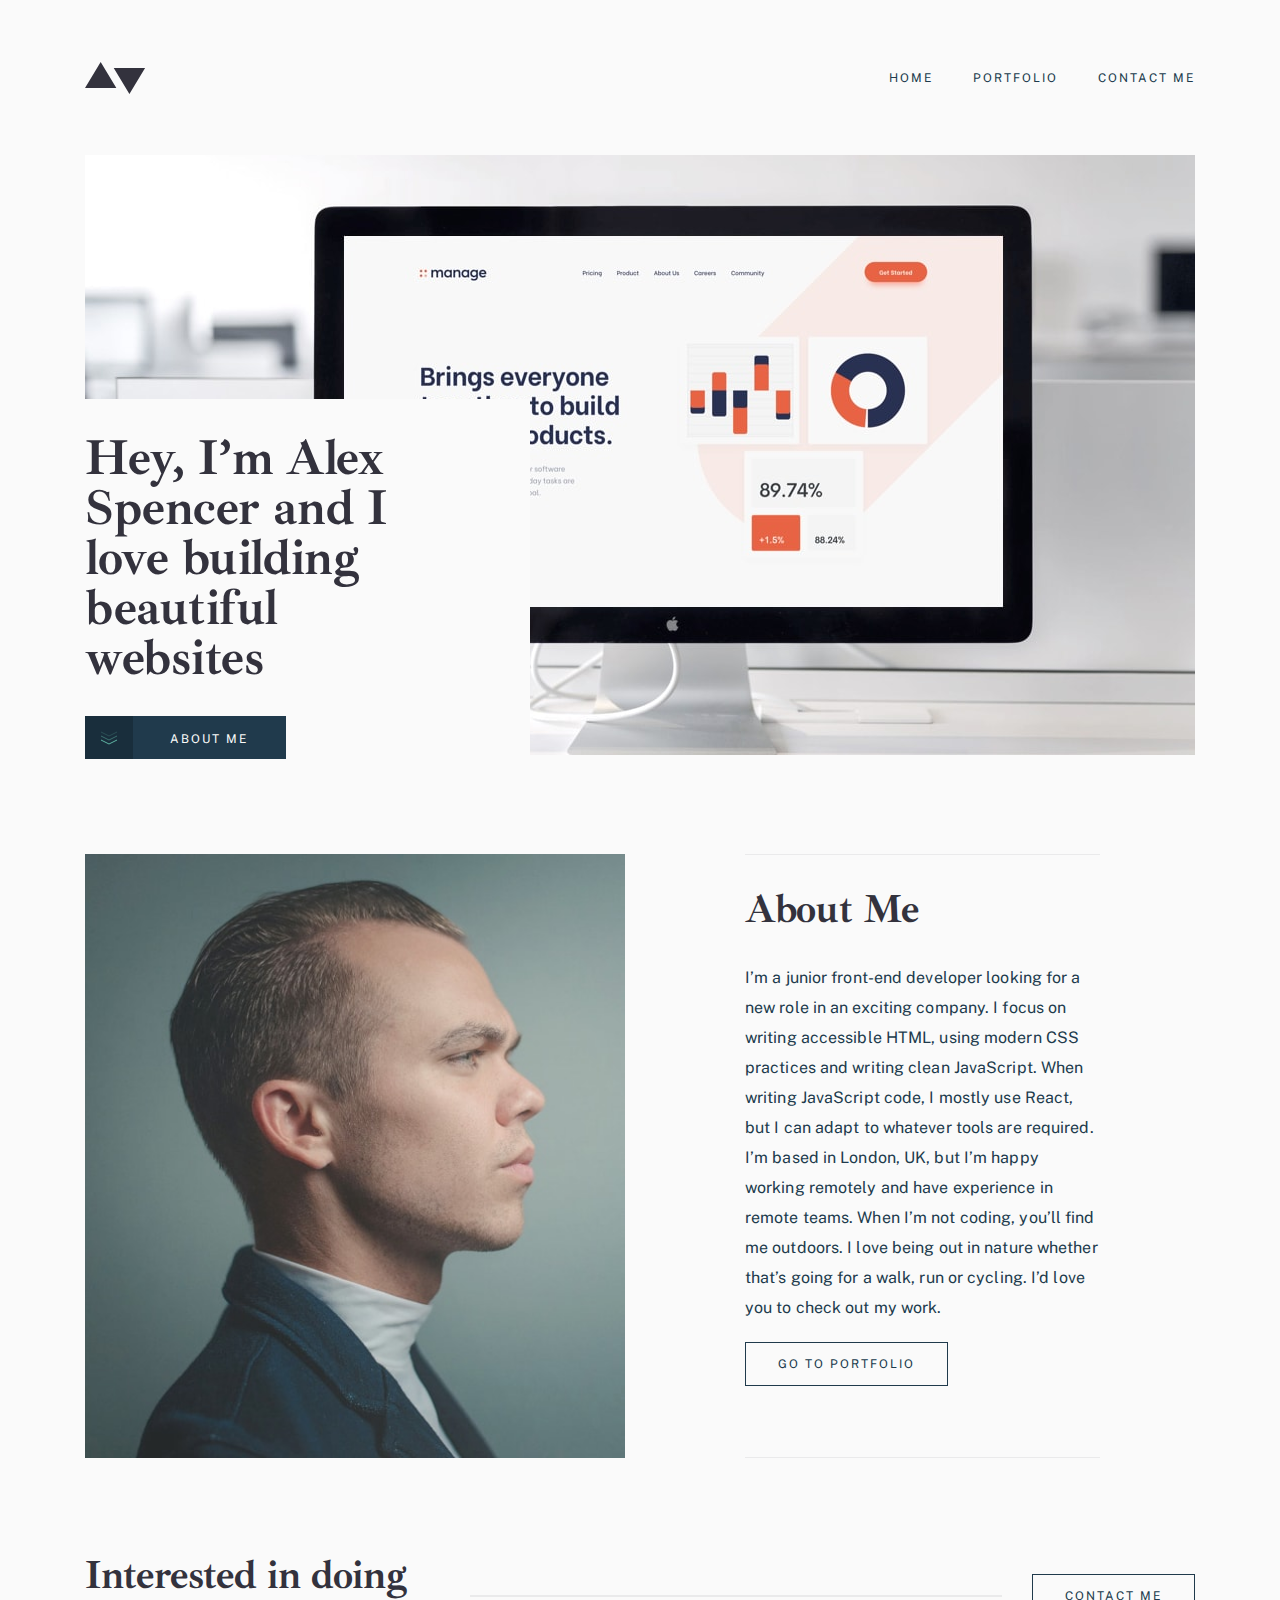
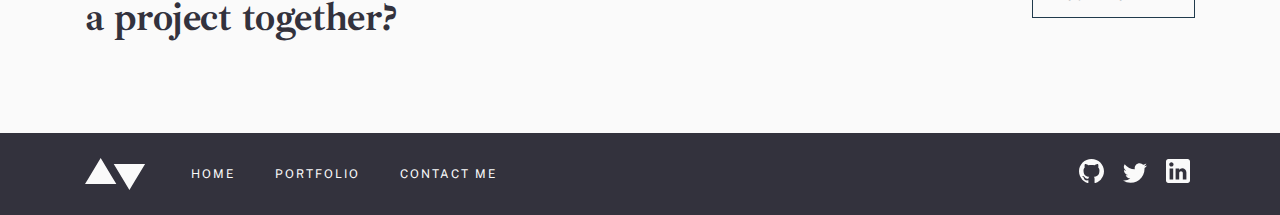
<file: index.html>
<!DOCTYPE html>
<html lang="en">
<head>
  <meta charset="UTF-8">
  <meta name="viewport" content="width=device-width, initial-scale=1.0">

  <link rel="icon" type="image/png" sizes="32x32" href="./images/favicon-32x32.png">
  <link rel="stylesheet" href="./styles/index.css">
  <link rel="stylesheet" href="./styles/style.css">
  
  <title>Frontend Mentor | Minimalist Portfolio</title>
</head>
<body>
  
  <header>
      <svg xmlns="http://www.w3.org/2000/svg" width="61" height="32"><path fill="#33323D" fill-rule="evenodd" d="M60.082 5.878L44.408 32 28.735 5.878h31.347zM15.673 0l15.674 26.122H0L15.673 0z"/></svg>
      <nav>
        <div class="nav-links">
          <a href="index.html" class="nav-link">Home</a>
          <a href="portfolio.html" class="nav-link">Portfolio</a>
          <a href="contact.html" class="nav-link">Contact Me</a>
        </div>
      </nav>
      <button id="nav-menu" class="nav-menu">
        
      </button>
  </header>

<section class="hero">
  <div class="container">
    <div class="hero-image">
     <picture>
      <source media="(min-width:2000px)" srcset="images/homepage/desktop/image-homepage-hero@2x.jpg">
      <source media="(min-width:1025px)" srcset="images/homepage/desktop/image-homepage-hero.jpg">
      <source media="(min-width:900px)" srcset="images/homepage/tablet/image-homepage-hero@2x.jpg">
      <source media="(min-width:600px)" srcset="images/homepage/tablet/image-homepage-hero.jpg">
      <source media="(min-width:375px)" srcset="images/homepage/mobile/image-homepage-hero@2x.jpg">
      <img src="images/homepage/mobile/image-homepage-hero.jpg">
     </picture>
    </div>
    <div class="hero-main">
      <h1>Hey, I’m Alex Spencer and I love building beautiful websites</h1>
      <a class="hero-btn" href="#about"> <span><svg xmlns="http://www.w3.org/2000/svg" width="16" height="14"><g class="icon-color" fill="none" fill-rule="evenodd" stroke="#5FB4A2"><path d="M0 9l8 4 8-4"/><path opacity=".5" d="M0 5l8 4 8-4"/><path opacity=".25" d="M0 1l8 4 8-4"/></g></svg></span> About Me</a>
    </div>
  </div>
</section>

<section class="about" id="about">
  <div class="container">
    <div class="about-img">
      <picture>
        <source media="(min-width:2000px)" srcset="images/homepage/desktop/image-homepage-profile@2x.jpg">
        <source media="(min-width:1025px)" srcset="images/homepage/desktop/image-homepage-profile.jpg">
        <source media="(min-width:900px)" srcset="images/homepage/tablet/image-homepage-profile@2x.jpg">
        <source media="(min-width:768px)" srcset="images/homepage/tablet/image-homepage-profile.jpg">
        <source media="(min-width:375px)" srcset="images/homepage/mobile/image-homepage-profile@2x.jpg">
        <img src="images/homepage/mobile/image-homepage-profile.jpg">
       </picture>
    </div>
    <div class="about-main">
      <h2>About Me</h2>
      <p>  I’m a junior front-end developer looking for a new role in an exciting company. 
        I focus on writing accessible HTML, using modern CSS practices and writing clean 
        JavaScript. When writing JavaScript code, I mostly use React, but I can adapt to 
        whatever tools are required. I’m based in London, UK, but I’m happy working remotely 
        and have experience in remote teams. When I’m not coding, you’ll find me outdoors. 
        I love being out in nature whether that’s going for a walk, run or cycling. I’d love 
        you to check out my work.</p>
      <a class="btn">Go to Portfolio</a>
    </div>
  </div>
</section>

<section class="cta">
  <div class="container">
    <div class="cta-main">
      <h2>Interested in doing a project together?</h2>
      <div class="line"></div>
      <a class="btn">Contact Me</a>
    </div>
  </div>
</section>

<footer>
  <div class="container">
    <div class="footer-grid">
        <svg xmlns="http://www.w3.org/2000/svg" width="61" height="32"><path class="footer-logo" fill="#33323D" fill-rule="evenodd" d="M60.082 5.878L44.408 32 28.735 5.878h31.347zM15.673 0l15.674 26.122H0L15.673 0z"/></svg>
        <div class="footer-links">
          <a href="#" class="footer-link">Home</a>
          <a href="#" class="footer-link">Portfolio</a>
          <a href="#" class="footer-link">Contact Me</a>
        </div>
        <div class="social-links">
          <a href="#" class="social-link"><svg xmlns="http://www.w3.org/2000/svg" width="25" height="24"><path class="social-icon" fill="#33323D" d="M12.5 0C5.594 0 0 5.51 0 12.305c0 5.437 3.581 10.048 8.547 11.674.625.116.854-.265.854-.592 0-.292-.01-1.066-.016-2.092-3.477.742-4.21-1.65-4.21-1.65-.569-1.42-1.39-1.8-1.39-1.8-1.133-.764.087-.748.087-.748 1.255.086 1.914 1.268 1.914 1.268 1.115 1.881 2.927 1.338 3.641 1.024.113-.797.434-1.338.792-1.646-2.776-.308-5.694-1.366-5.694-6.08 0-1.343.484-2.44 1.286-3.302-.14-.31-.562-1.562.11-3.256 0 0 1.047-.33 3.437 1.261 1-.273 2.063-.409 3.125-.415 1.063.006 2.125.142 3.125.415 2.375-1.591 3.422-1.261 3.422-1.261.672 1.694.25 2.945.125 3.256.797.861 1.281 1.959 1.281 3.302 0 4.727-2.921 5.767-5.703 6.07.438.369.844 1.123.844 2.276 0 1.647-.016 2.97-.016 3.37 0 .322.22.707.86.584 5-1.615 8.579-6.23 8.579-11.658C25 5.509 19.403 0 12.5 0z"/></svg></a>
          <a href="#" class="social-link"><svg xmlns="http://www.w3.org/2000/svg" width="24" height="20"><path class="social-icon" fill="#33323D" d="M24 2.557a9.83 9.83 0 01-2.828.775A4.932 4.932 0 0023.337.608a9.864 9.864 0 01-3.127 1.195A4.916 4.916 0 0016.616.248c-3.179 0-5.515 2.966-4.797 6.045A13.978 13.978 0 011.671 1.149a4.93 4.93 0 001.523 6.574 4.903 4.903 0 01-2.229-.616c-.054 2.281 1.581 4.415 3.949 4.89a4.935 4.935 0 01-2.224.084 4.928 4.928 0 004.6 3.419A9.9 9.9 0 010 17.54a13.94 13.94 0 007.548 2.212c9.142 0 14.307-7.721 13.995-14.646A10.025 10.025 0 0024 2.557z"/></svg></a>
          <a href="#" class="social-link"><svg xmlns="http://www.w3.org/2000/svg" width="24" height="24"><path class="social-icon" fill="#33323D" d="M21.6 0H2.4C1.08 0 0 1.08 0 2.4v19.2C0 22.92 1.08 24 2.4 24h19.2c1.32 0 2.4-1.08 2.4-2.4V2.4C24 1.08 22.92 0 21.6 0zM7.2 20.4H3.6V9.6h3.6v10.8zM5.4 7.56c-1.2 0-2.16-.96-2.16-2.16 0-1.2.96-2.16 2.16-2.16 1.2 0 2.16.96 2.16 2.16 0 1.2-.96 2.16-2.16 2.16zm15 12.84h-3.6v-6.36c0-.96-.84-1.8-1.8-1.8-.96 0-1.8.84-1.8 1.8v6.36H9.6V9.6h3.6v1.44c.6-.96 1.92-1.68 3-1.68 2.28 0 4.2 1.92 4.2 4.2v6.84z"/></svg></a>
        </div>
    </div>
  </div>
</footer>

<script src="./scripts/script.js"></script>
</body>
</html>
</file>
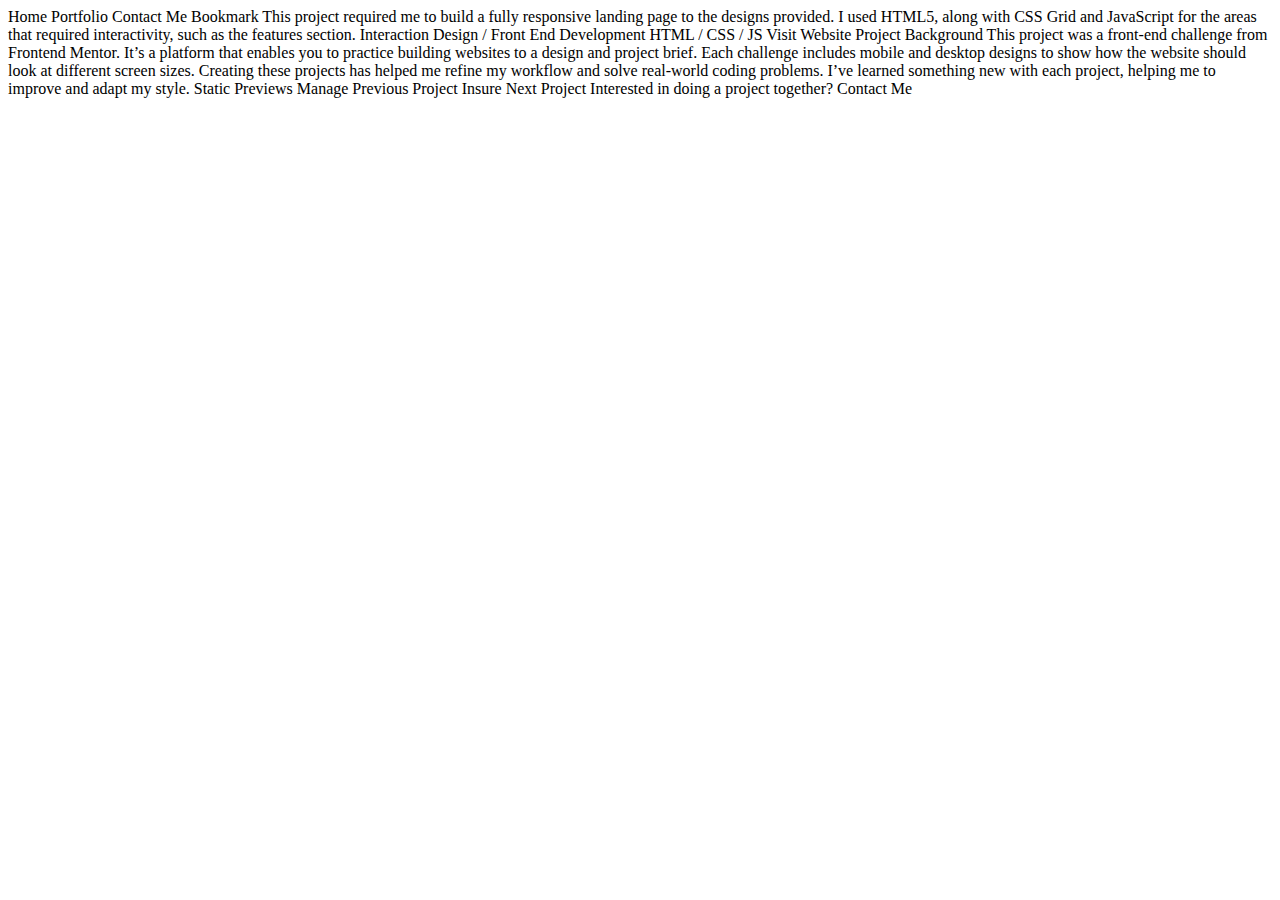
<file: bookmark.html>
<!DOCTYPE html>
<html lang="en">
<head>
  <meta charset="UTF-8">
  <meta name="viewport" content="width=device-width, initial-scale=1.0">

  <link rel="icon" type="image/png" sizes="32x32" href="./images/favicon-32x32.png">
  
  <title>Frontend Mentor | Bookmark Project</title>
</head>
<body>

  Home
  Portfolio
  Contact Me

  Bookmark

  This project required me to build a fully responsive landing page to the designs 
  provided. I used HTML5, along with CSS Grid and JavaScript for the areas that 
  required interactivity, such as the features section.

  Interaction Design / Front End Development

  HTML / CSS / JS

  Visit Website

  Project Background

  This project was a front-end  challenge from Frontend Mentor. It’s a platform that 
  enables you to practice building websites to a design and project brief. Each challenge 
  includes mobile and desktop designs to show how the website should look at different 
  screen sizes. Creating these projects has helped me refine my workflow and solve 
  real-world coding problems. I’ve learned something new with each project, helping 
  me to improve and adapt my style.

  Static Previews

  Manage
  Previous Project

  Insure
  Next Project

  Interested in doing a project together?

  Contact Me

</body>
</html>
</file>
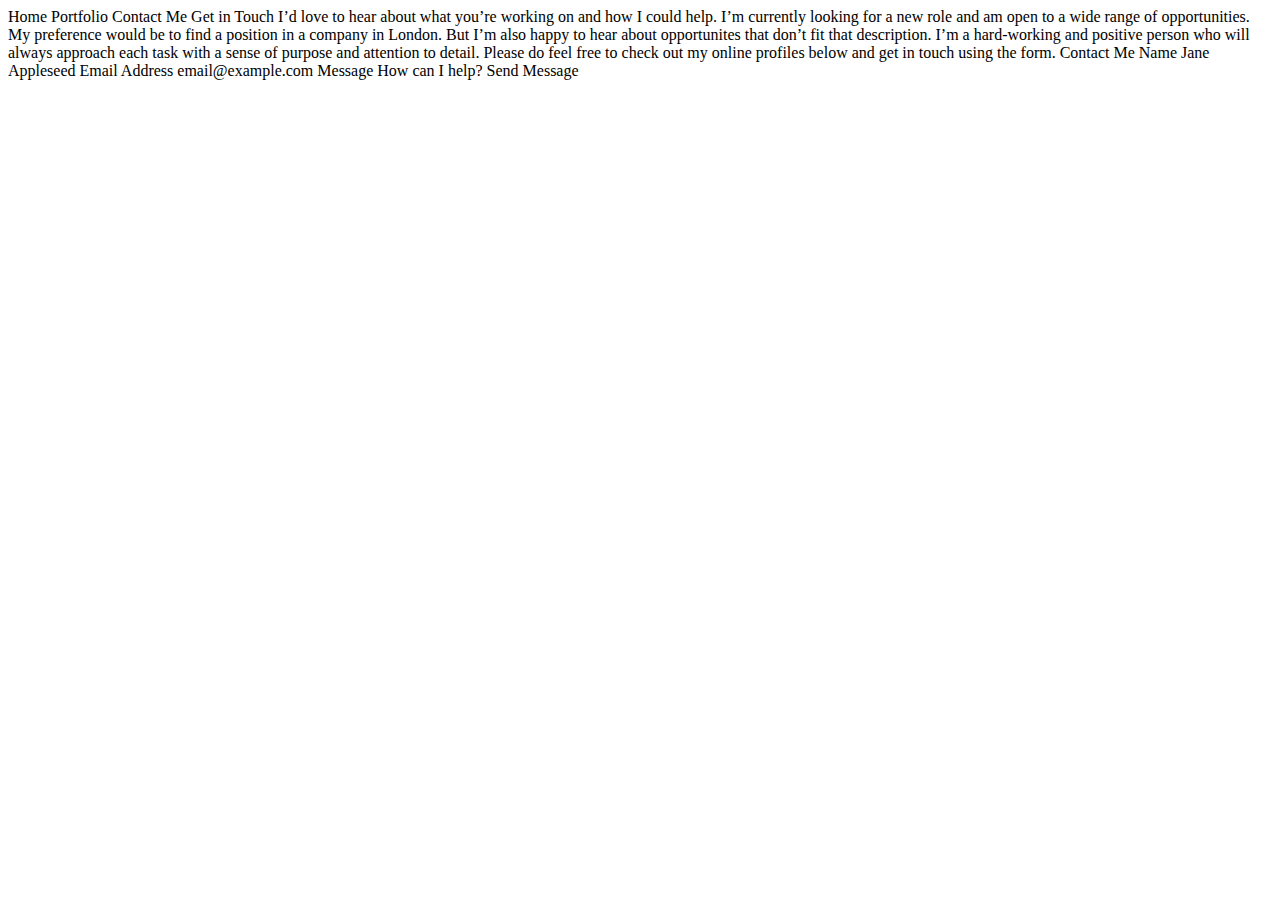
<file: contact.html>
<!DOCTYPE html>
<html lang="en">
<head>
  <meta charset="UTF-8">
  <meta name="viewport" content="width=device-width, initial-scale=1.0">

  <link rel="icon" type="image/png" sizes="32x32" href="./images/favicon-32x32.png">
  
  <title>Frontend Mentor | Contact Me</title>
</head>
<body>

  Home
  Portfolio
  Contact Me

  Get in Touch

  I’d love to hear about what you’re working on and how I could help. I’m currently 
  looking for a new role and am open to a wide range of opportunities. My preference 
  would be to find a position in a company in London. But I’m also happy to hear about 
  opportunites that don’t fit that description. I’m a hard-working and positive person 
  who will always approach each task with a sense of purpose and attention to detail. 
  Please do feel free to check out my online profiles below and get in touch using the form.

  Contact Me

  Name
  Jane Appleseed

  Email Address
  email@example.com

  Message
  How can I help?

  Send Message

</body>
</html>
</file>
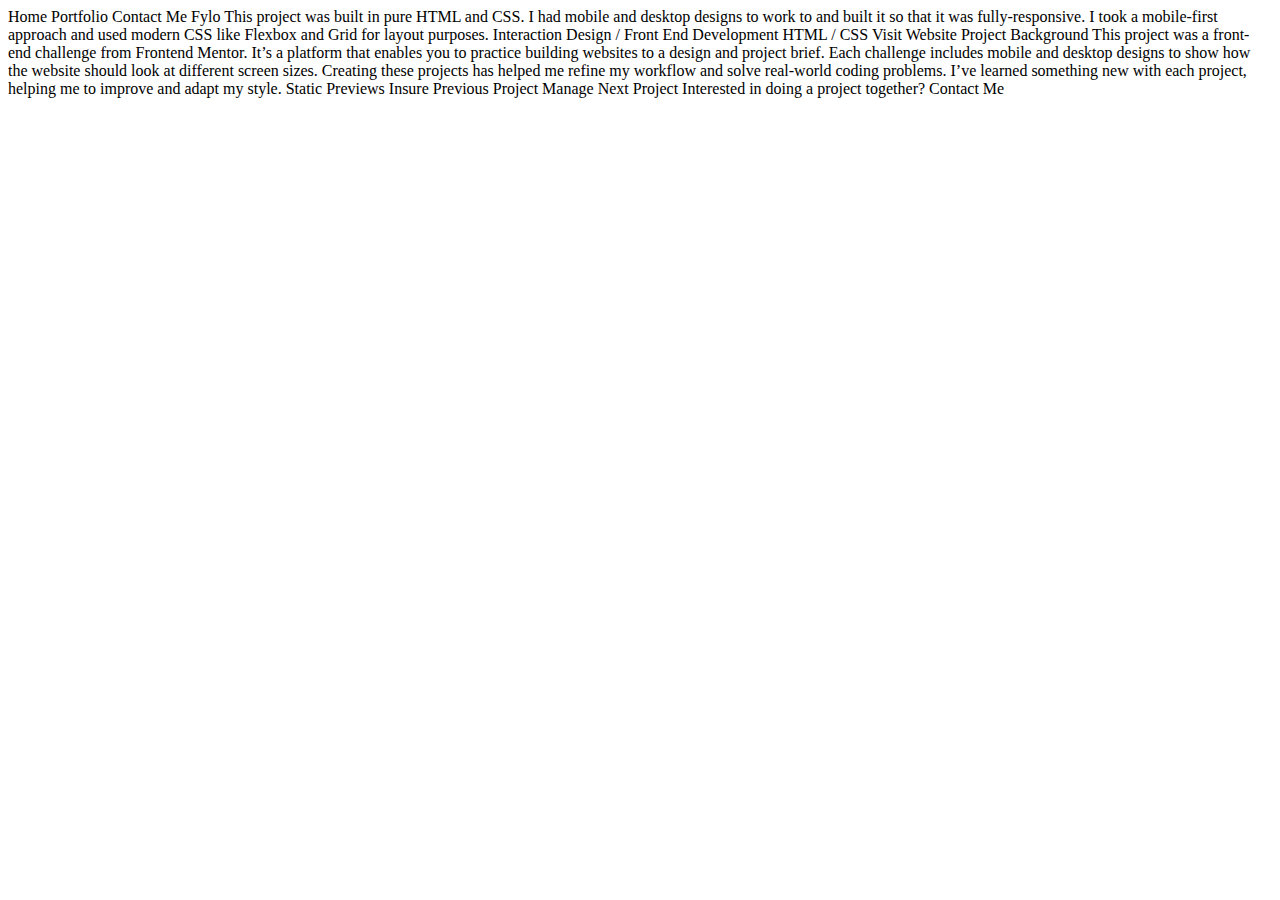
<file: fylo.html>
<!DOCTYPE html>
<html lang="en">
<head>
  <meta charset="UTF-8">
  <meta name="viewport" content="width=device-width, initial-scale=1.0">

  <link rel="icon" type="image/png" sizes="32x32" href="./images/favicon-32x32.png">
  
  <title>Frontend Mentor | Fylo Project</title>
</head>
<body>

  Home
  Portfolio
  Contact Me

  Fylo

  This project was built in pure HTML and CSS. I had mobile and desktop designs to 
  work to and built it so that it was fully-responsive. I took a mobile-first approach 
  and used modern CSS like Flexbox and Grid for layout purposes.

  Interaction Design / Front End Development

  HTML / CSS

  Visit Website

  Project Background

  This project was a front-end  challenge from Frontend Mentor. It’s a platform that 
  enables you to practice building websites to a design and project brief. Each challenge 
  includes mobile and desktop designs to show how the website should look at different 
  screen sizes. Creating these projects has helped me refine my workflow and solve 
  real-world coding problems. I’ve learned something new with each project, helping 
  me to improve and adapt my style.

  Static Previews

  Insure
  Previous Project

  Manage
  Next Project

  Interested in doing a project together?

  Contact Me

</body>
</html>
</file>
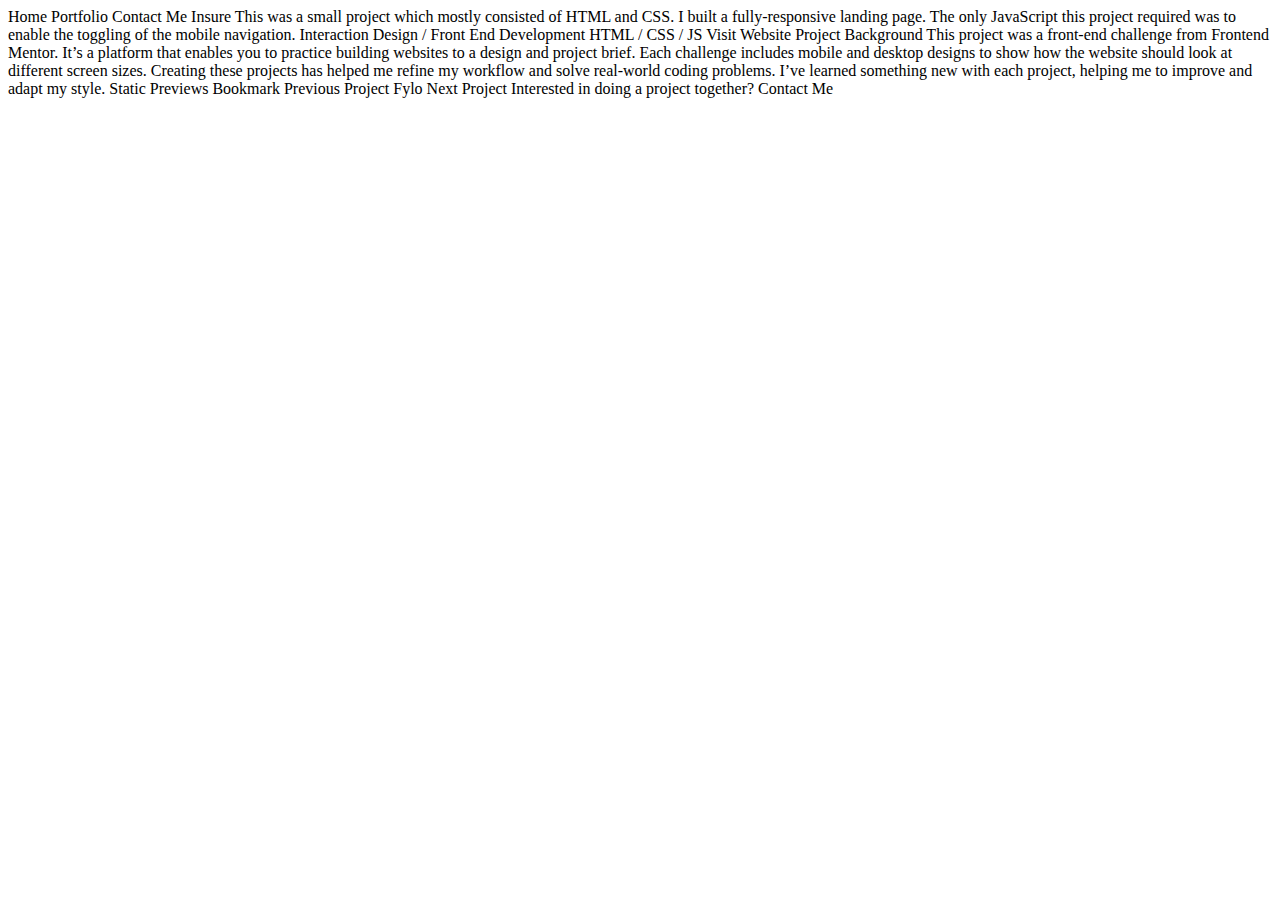
<file: insure.html>
<!DOCTYPE html>
<html lang="en">
<head>
  <meta charset="UTF-8">
  <meta name="viewport" content="width=device-width, initial-scale=1.0">

  <link rel="icon" type="image/png" sizes="32x32" href="./images/favicon-32x32.png">
  
  <title>Frontend Mentor | Insure Project</title>
</head>
<body>

  Home
  Portfolio
  Contact Me

  Insure

  This was a small project which mostly consisted of HTML and CSS. I built a 
  fully-responsive landing page. The only JavaScript this project required was 
  to enable the toggling of the mobile navigation.

  Interaction Design / Front End Development

  HTML / CSS / JS

  Visit Website

  Project Background

  This project was a front-end  challenge from Frontend Mentor. It’s a platform that 
  enables you to practice building websites to a design and project brief. Each challenge 
  includes mobile and desktop designs to show how the website should look at different 
  screen sizes. Creating these projects has helped me refine my workflow and solve 
  real-world coding problems. I’ve learned something new with each project, helping 
  me to improve and adapt my style.

  Static Previews

  Bookmark
  Previous Project

  Fylo
  Next Project

  Interested in doing a project together?

  Contact Me

</body>
</html>
</file>
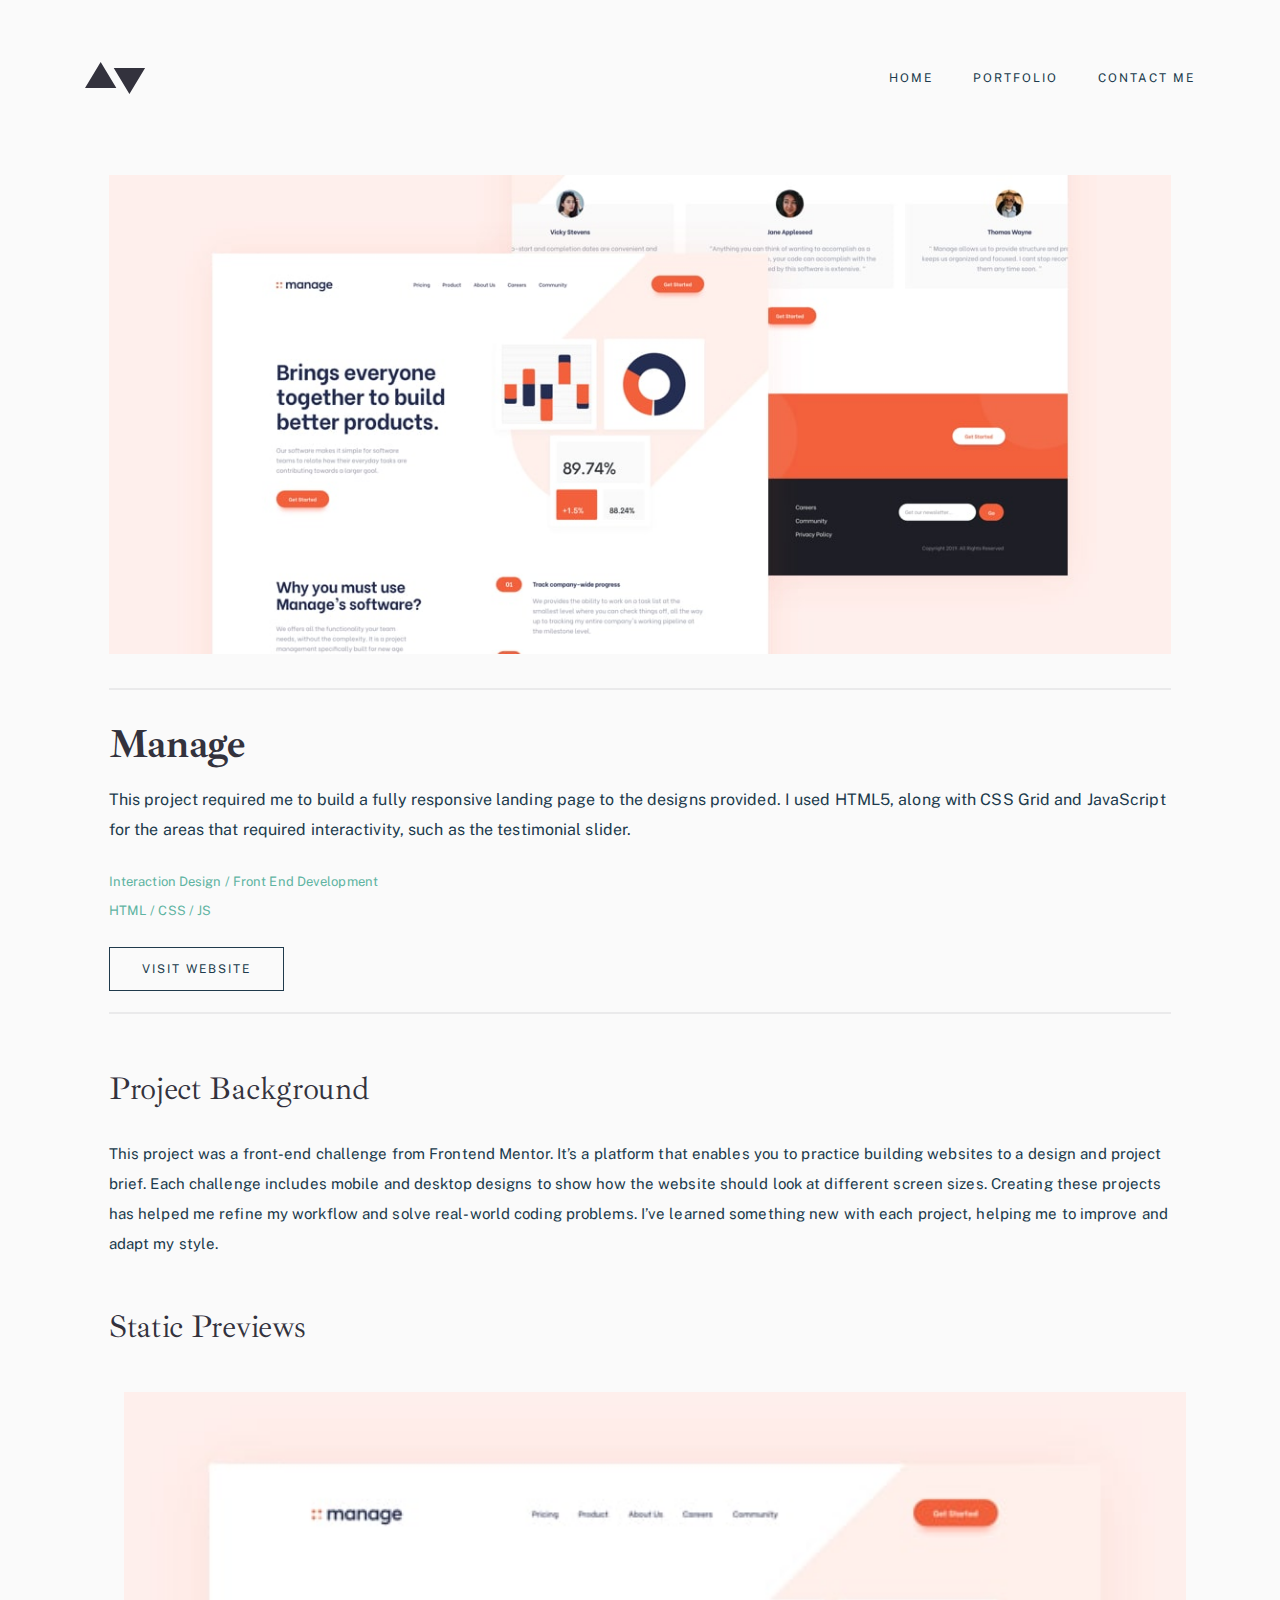
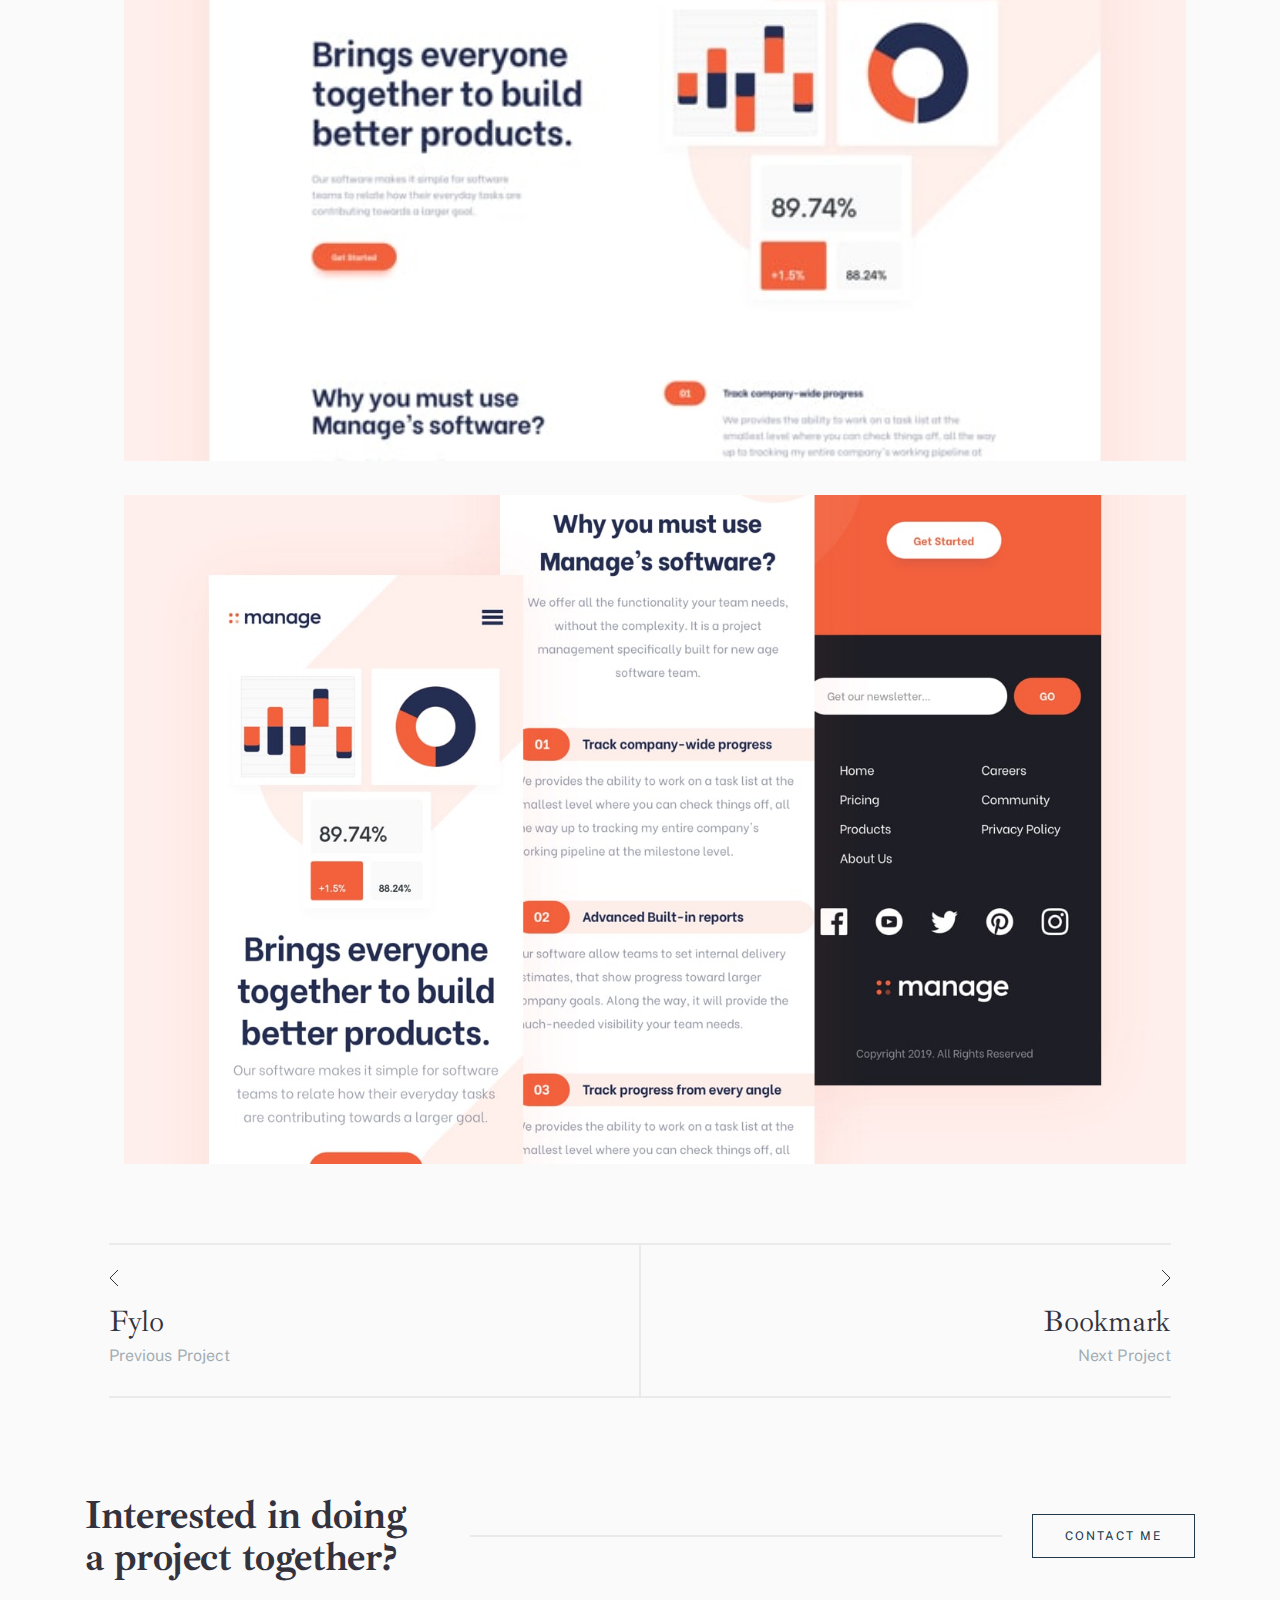
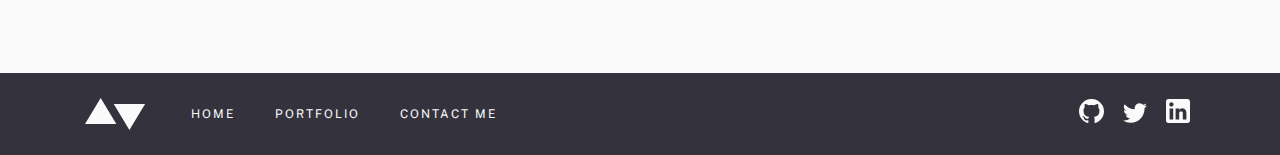
<file: manage.html>
<!DOCTYPE html>
<html lang="en">
<head>
  <meta charset="UTF-8">
  <meta name="viewport" content="width=device-width, initial-scale=1.0">

  <link rel="icon" type="image/png" sizes="32x32" href="./images/favicon-32x32.png">
  <link rel="stylesheet" href="./styles/style.css">
  <link rel="stylesheet" href="./styles/project.css">
  
  <title>Frontend Mentor | Manage Project</title>
</head>
<body>

  <header>
    <svg xmlns="http://www.w3.org/2000/svg" width="61" height="32"><path fill="#33323D" fill-rule="evenodd" d="M60.082 5.878L44.408 32 28.735 5.878h31.347zM15.673 0l15.674 26.122H0L15.673 0z"/></svg>
    <nav>
      <div class="nav-links">
        <a href="index.html" class="nav-link">Home</a>
        <a href="portfolio.html" class="nav-link">Portfolio</a>
        <a href="contact.html" class="nav-link">Contact Me</a>
      </div>
    </nav>
    <button id="nav-menu" class="nav-menu">
      
    </button>
</header>


<div class="project-grid">
  <div class="project-hero-img">
    <picture>
        <source media="(min-width:2000px)" srcset="images/detail/desktop/image-manage-hero@2x.jpg">
        <source media="(min-width:1025px)" srcset="images/detail/desktop/image-manage-hero.jpg">
        <source media="(min-width:900px)" srcset="images/detail/tablet/image-manage-hero@2x.jpg">
        <source media="(min-width:600px)" srcset="images/detail/tablet/image-manage-hero.jpg">
        <source media="(min-width:375px)" srcset="images/detail/mobile/image-manage-hero@2x.jpg">
      <img src="./images/detail/mobile/image-manage-hero.jpg" alt="">
    </picture>
  </div>
  <div class="project-head">
    <h2>Manage</h2>
    <p>This project required me to build a fully responsive landing page to the designs 
      provided. I used HTML5, along with CSS Grid and JavaScript for the areas that 
      required interactivity, such as the testimonial slider.</p>
    <p class="details">Interaction Design / Front End Development</p>
    <p class="details">HTML / CSS / JS</p>
    <a href="manage.html" class="btn">Visit Website</a>
  </div>
  <div class="project-background">
    <div class="background-main">
      <h3>Project Background</h3>
      <p>This project was a front-end  challenge from Frontend Mentor. It’s a platform that 
        enables you to practice building websites to a design and project brief. Each challenge 
        includes mobile and desktop designs to show how the website should look at different 
        screen sizes. Creating these projects has helped me refine my workflow and solve 
        real-world coding problems. I’ve learned something new with each project, helping 
        me to improve and adapt my style.</p>
    </div>
    <div class="background-previews">
      <h3>Static Previews</h3>
 
      <picture>
        <source media="(min-width:2000px)" srcset="images/detail/desktop/image-manage-preview-1@2x.jpg">
        <source media="(min-width:1025px)" srcset="images/detail/desktop/image-manage-preview-1.jpg">
        <source media="(min-width:900px)" srcset="images/detail/tablet/image-manage-preview-1@2x.jpg">
        <source media="(min-width:600px)" srcset="images/detail/tablet/image-manage-preview-1.jpg">
        <source media="(min-width:375px)" srcset="images/detail/mobile/image-manage-preview-1@2x.jpg">
      <img src="./images/detail/mobile/image-manage-preview-1.jpg" alt="">
    </picture>
    <picture>
      <source media="(min-width:2000px)" srcset="images/detail/desktop/image-manage-preview-2@2x.jpg">
      <source media="(min-width:2025px)" srcset="images/detail/desktop/image-manage-preview-2.jpg">
      <source media="(min-width:900px)" srcset="images/detail/tablet/image-manage-preview-2@2x.jpg">
      <source media="(min-width:600px)" srcset="images/detail/tablet/image-manage-preview-2.jpg">
      <source media="(min-width:375px)" srcset="images/detail/mobile/image-manage-preview-2@2x.jpg">
    <img src="./images/detail/mobile/image-manage-preview-2.jpg" alt="">
  </picture>
    </div>
  </div>
  <div class="project-links">
    <a href="" class="prev">
      <svg xmlns="http://www.w3.org/2000/svg" width="10" height="16"><path fill="none" stroke="#33323D" d="M9 0L1 8l8 8"/></svg>
      <h3>Fylo</h3><p>Previous Project</p>
    </a>
    <a href="" class="next">
      <svg xmlns="http://www.w3.org/2000/svg" width="10" height="16"><path fill="none" stroke="#33323D" d="M1 0l8 8-8 8"/></svg>
      <h3>Bookmark</h3>
      <p>Next Project</p>
    </a>
  </div>
</div>

  <section class="cta">
    <div class="container">
      <div class="cta-main">
        <h2>Interested in doing a project together?</h2>
        <div class="line"></div>
        <a class="btn">Contact Me</a>
      </div>
    </div>
  </section>

  <footer>
    <div class="container">
      <div class="footer-grid">
          <svg xmlns="http://www.w3.org/2000/svg" width="61" height="32"><path class="footer-logo" fill="#33323D" fill-rule="evenodd" d="M60.082 5.878L44.408 32 28.735 5.878h31.347zM15.673 0l15.674 26.122H0L15.673 0z"/></svg>
          <div class="footer-links">
            <a href="#" class="footer-link">Home</a>
            <a href="#" class="footer-link">Portfolio</a>
            <a href="#" class="footer-link">Contact Me</a>
          </div>
          <div class="social-links">
            <a href="#" class="social-link"><svg xmlns="http://www.w3.org/2000/svg" width="25" height="24"><path class="social-icon" fill="#33323D" d="M12.5 0C5.594 0 0 5.51 0 12.305c0 5.437 3.581 10.048 8.547 11.674.625.116.854-.265.854-.592 0-.292-.01-1.066-.016-2.092-3.477.742-4.21-1.65-4.21-1.65-.569-1.42-1.39-1.8-1.39-1.8-1.133-.764.087-.748.087-.748 1.255.086 1.914 1.268 1.914 1.268 1.115 1.881 2.927 1.338 3.641 1.024.113-.797.434-1.338.792-1.646-2.776-.308-5.694-1.366-5.694-6.08 0-1.343.484-2.44 1.286-3.302-.14-.31-.562-1.562.11-3.256 0 0 1.047-.33 3.437 1.261 1-.273 2.063-.409 3.125-.415 1.063.006 2.125.142 3.125.415 2.375-1.591 3.422-1.261 3.422-1.261.672 1.694.25 2.945.125 3.256.797.861 1.281 1.959 1.281 3.302 0 4.727-2.921 5.767-5.703 6.07.438.369.844 1.123.844 2.276 0 1.647-.016 2.97-.016 3.37 0 .322.22.707.86.584 5-1.615 8.579-6.23 8.579-11.658C25 5.509 19.403 0 12.5 0z"/></svg></a>
            <a href="#" class="social-link"><svg xmlns="http://www.w3.org/2000/svg" width="24" height="20"><path class="social-icon" fill="#33323D" d="M24 2.557a9.83 9.83 0 01-2.828.775A4.932 4.932 0 0023.337.608a9.864 9.864 0 01-3.127 1.195A4.916 4.916 0 0016.616.248c-3.179 0-5.515 2.966-4.797 6.045A13.978 13.978 0 011.671 1.149a4.93 4.93 0 001.523 6.574 4.903 4.903 0 01-2.229-.616c-.054 2.281 1.581 4.415 3.949 4.89a4.935 4.935 0 01-2.224.084 4.928 4.928 0 004.6 3.419A9.9 9.9 0 010 17.54a13.94 13.94 0 007.548 2.212c9.142 0 14.307-7.721 13.995-14.646A10.025 10.025 0 0024 2.557z"/></svg></a>
            <a href="#" class="social-link"><svg xmlns="http://www.w3.org/2000/svg" width="24" height="24"><path class="social-icon" fill="#33323D" d="M21.6 0H2.4C1.08 0 0 1.08 0 2.4v19.2C0 22.92 1.08 24 2.4 24h19.2c1.32 0 2.4-1.08 2.4-2.4V2.4C24 1.08 22.92 0 21.6 0zM7.2 20.4H3.6V9.6h3.6v10.8zM5.4 7.56c-1.2 0-2.16-.96-2.16-2.16 0-1.2.96-2.16 2.16-2.16 1.2 0 2.16.96 2.16 2.16 0 1.2-.96 2.16-2.16 2.16zm15 12.84h-3.6v-6.36c0-.96-.84-1.8-1.8-1.8-.96 0-1.8.84-1.8 1.8v6.36H9.6V9.6h3.6v1.44c.6-.96 1.92-1.68 3-1.68 2.28 0 4.2 1.92 4.2 4.2v6.84z"/></svg></a>
          </div>
      </div>
    </div>
  </footer>

  <script src="./scripts/script.js"></script>

</body>
</html>
</file>
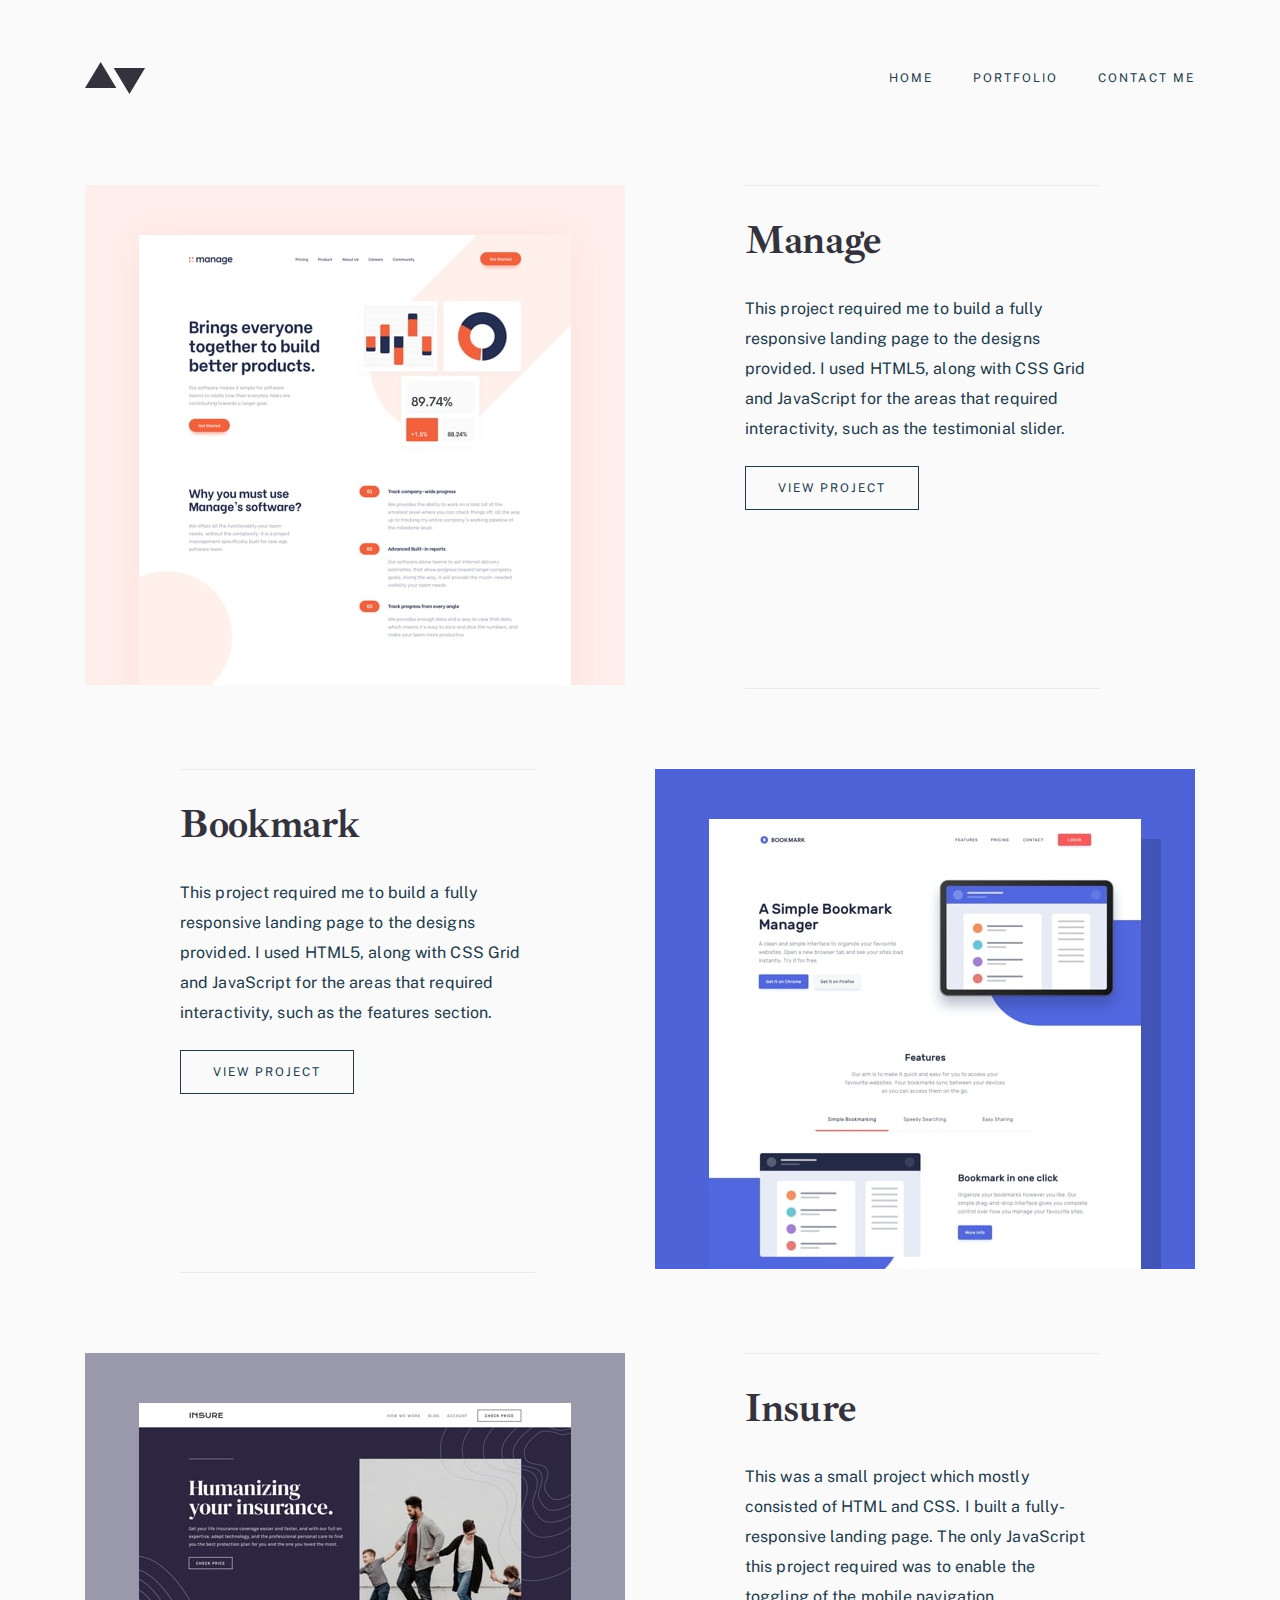
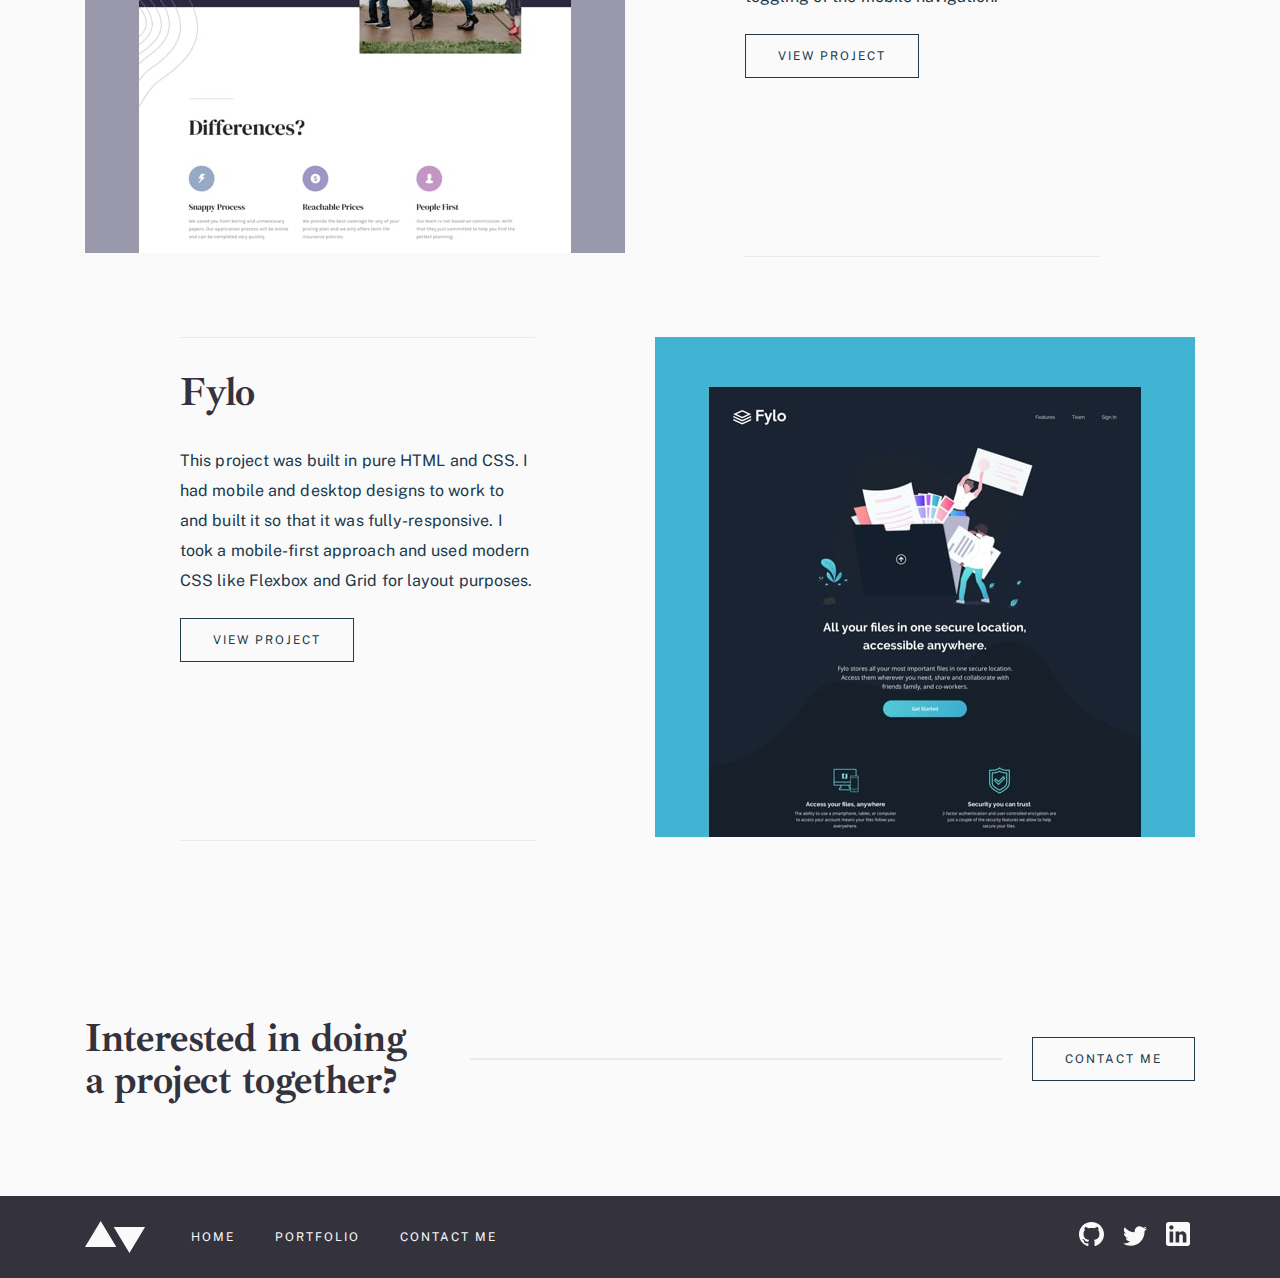
<file: portfolio.html>
<!DOCTYPE html>
<html lang="en">
<head>
  <meta charset="UTF-8">
  <meta name="viewport" content="width=device-width, initial-scale=1.0">

  <link rel="icon" type="image/png" sizes="32x32" href="./images/favicon-32x32.png">
  <link rel="stylesheet" href="./styles/style.css">
  <link rel="stylesheet" href="./styles/portfolio.css">


  
  <title>Frontend Mentor | My Projects</title>
</head>
<body>

  <header>
    <svg xmlns="http://www.w3.org/2000/svg" width="61" height="32"><path fill="#33323D" fill-rule="evenodd" d="M60.082 5.878L44.408 32 28.735 5.878h31.347zM15.673 0l15.674 26.122H0L15.673 0z"/></svg>
    <nav>
      <div class="nav-links">
        <a href="index.html" class="nav-link">Home</a>
        <a href="portfolio.html" class="nav-link">Portfolio</a>
        <a href="contact.html" class="nav-link">Contact Me</a>
      </div>
    </nav>
    <button id="nav-menu" class="nav-menu">
      
    </button>
</header>

<div class="portfolio">
  <div class="container">

    <div class="project">
      <div class="project-img">
        <picture>
          <source media="(min-width:2000px)" srcset="images/portfolio/desktop/image-portfolio-manage@2x.jpg">
          <source media="(min-width:1025px)" srcset="images/portfolio/desktop/image-portfolio-manage.jpg">
          <source media="(min-width:900px)" srcset="images/portfolio/tablet/image-portfolio-manage@2x.jpg">
          <source media="(min-width:768px)" srcset="images/portfolio/tablet/image-portfolio-manage.jpg">
          <source media="(min-width:375px)" srcset="images/portfolio/mobile/image-portfolio-manage@2x.jpg">
          <img src="images/portfolio/mobile/image-portfolio-manage.jpg">
        </picture>
      </div>
      <div class="project-main">
        <h2>Manage</h2>
        <p>This project required me to build a fully responsive landing page to the designs provided. 
          I used HTML5, along with CSS Grid and JavaScript for the areas that required interactivity, 
          such as the testimonial slider.</p>
          <a href="manage.html" class="btn">View Project</a>
      </div>
    </div>

    <div class="project">
      <div class="project-img">
        <picture>
          <source media="(min-width:2000px)" srcset="images/portfolio/desktop/image-portfolio-bookmark@2x.jpg">
          <source media="(min-width:1025px)" srcset="images/portfolio/desktop/image-portfolio-bookmark.jpg">
          <source media="(min-width:900px)" srcset="images/portfolio/tablet/image-portfolio-bookmark@2x.jpg">
          <source media="(min-width:768px)" srcset="images/portfolio/tablet/image-portfolio-bookmark.jpg">
          <source media="(min-width:375px)" srcset="images/portfolio/mobile/image-portfolio-bookmark@2x.jpg">
          <img src="images/portfolio/mobile/image-portfolio-bookmark.jpg">
        </picture>
      </div>
      <div class="project-main">
        <h2>Bookmark</h2>
        <p>This project required me to build a fully responsive landing page to the designs provided. I 
          used HTML5, along with CSS Grid and JavaScript for the areas that required interactivity, such 
          as the features section.</p>
          <a class="btn">View Project</a>
      </div>
    </div>

    <div class="project">
      <div class="project-img">
        <picture>
          <source media="(min-width:2000px)" srcset="images/portfolio/desktop/image-portfolio-insure@2x.jpg">
          <source media="(min-width:1025px)" srcset="images/portfolio/desktop/image-portfolio-insure.jpg">
          <source media="(min-width:900px)" srcset="images/portfolio/tablet/image-portfolio-insure@2x.jpg">
          <source media="(min-width:768px)" srcset="images/portfolio/tablet/image-portfolio-insure.jpg">
          <source media="(min-width:375px)" srcset="images/portfolio/mobile/image-portfolio-insure@2x.jpg">
          <img src="images/portfolio/mobile/image-portfolio-insure.jpg">
        </picture>
      </div>
      <div class="project-main">
        <h2>Insure</h2>
        <p>This was a small project which mostly consisted of HTML and CSS. I built a fully-responsive 
          landing page. The only JavaScript this project required was to enable the toggling of the 
          mobile navigation.</p>
          <a class="btn">View Project</a>
      </div>
    </div>

    <div class="project">
      <div class="project-img">
        <picture>
          <source media="(min-width:2000px)" srcset="images/portfolio/desktop/image-portfolio-fylo@2x.jpg">
          <source media="(min-width:1025px)" srcset="images/portfolio/desktop/image-portfolio-fylo.jpg">
          <source media="(min-width:900px)" srcset="images/portfolio/tablet/image-portfolio-fylo@2x.jpg">
          <source media="(min-width:768px)" srcset="images/portfolio/tablet/image-portfolio-fylo.jpg">
          <source media="(min-width:375px)" srcset="images/portfolio/mobile/image-portfolio-fylo@2x.jpg">
          <img src="images/portfolio/mobile/image-portfolio-fylo.jpg">
        </picture>
      </div>
      <div class="project-main">
        <h2>Fylo</h2>
        <p>This project was built in pure HTML and CSS. I had mobile and desktop designs to work to and 
          built it so that it was fully-responsive. I took a mobile-first approach and used modern 
          CSS like Flexbox and Grid for layout purposes.</p>
          <a class="btn">View Project</a>
      </div>
    </div>

  </div>
</div>

  <section class="cta">
    <div class="container">
      <div class="cta-main">
        <h2>Interested in doing a project together?</h2>
        <div class="line"></div>
        <a class="btn">Contact Me</a>
      </div>
    </div>
  </section>

  <footer>
    <div class="container">
      <div class="footer-grid">
          <svg xmlns="http://www.w3.org/2000/svg" width="61" height="32"><path class="footer-logo" fill="#33323D" fill-rule="evenodd" d="M60.082 5.878L44.408 32 28.735 5.878h31.347zM15.673 0l15.674 26.122H0L15.673 0z"/></svg>
          <div class="footer-links">
            <a href="#" class="footer-link">Home</a>
            <a href="#" class="footer-link">Portfolio</a>
            <a href="#" class="footer-link">Contact Me</a>
          </div>
          <div class="social-links">
            <a href="#" class="social-link"><svg xmlns="http://www.w3.org/2000/svg" width="25" height="24"><path class="social-icon" fill="#33323D" d="M12.5 0C5.594 0 0 5.51 0 12.305c0 5.437 3.581 10.048 8.547 11.674.625.116.854-.265.854-.592 0-.292-.01-1.066-.016-2.092-3.477.742-4.21-1.65-4.21-1.65-.569-1.42-1.39-1.8-1.39-1.8-1.133-.764.087-.748.087-.748 1.255.086 1.914 1.268 1.914 1.268 1.115 1.881 2.927 1.338 3.641 1.024.113-.797.434-1.338.792-1.646-2.776-.308-5.694-1.366-5.694-6.08 0-1.343.484-2.44 1.286-3.302-.14-.31-.562-1.562.11-3.256 0 0 1.047-.33 3.437 1.261 1-.273 2.063-.409 3.125-.415 1.063.006 2.125.142 3.125.415 2.375-1.591 3.422-1.261 3.422-1.261.672 1.694.25 2.945.125 3.256.797.861 1.281 1.959 1.281 3.302 0 4.727-2.921 5.767-5.703 6.07.438.369.844 1.123.844 2.276 0 1.647-.016 2.97-.016 3.37 0 .322.22.707.86.584 5-1.615 8.579-6.23 8.579-11.658C25 5.509 19.403 0 12.5 0z"/></svg></a>
            <a href="#" class="social-link"><svg xmlns="http://www.w3.org/2000/svg" width="24" height="20"><path class="social-icon" fill="#33323D" d="M24 2.557a9.83 9.83 0 01-2.828.775A4.932 4.932 0 0023.337.608a9.864 9.864 0 01-3.127 1.195A4.916 4.916 0 0016.616.248c-3.179 0-5.515 2.966-4.797 6.045A13.978 13.978 0 011.671 1.149a4.93 4.93 0 001.523 6.574 4.903 4.903 0 01-2.229-.616c-.054 2.281 1.581 4.415 3.949 4.89a4.935 4.935 0 01-2.224.084 4.928 4.928 0 004.6 3.419A9.9 9.9 0 010 17.54a13.94 13.94 0 007.548 2.212c9.142 0 14.307-7.721 13.995-14.646A10.025 10.025 0 0024 2.557z"/></svg></a>
            <a href="#" class="social-link"><svg xmlns="http://www.w3.org/2000/svg" width="24" height="24"><path class="social-icon" fill="#33323D" d="M21.6 0H2.4C1.08 0 0 1.08 0 2.4v19.2C0 22.92 1.08 24 2.4 24h19.2c1.32 0 2.4-1.08 2.4-2.4V2.4C24 1.08 22.92 0 21.6 0zM7.2 20.4H3.6V9.6h3.6v10.8zM5.4 7.56c-1.2 0-2.16-.96-2.16-2.16 0-1.2.96-2.16 2.16-2.16 1.2 0 2.16.96 2.16 2.16 0 1.2-.96 2.16-2.16 2.16zm15 12.84h-3.6v-6.36c0-.96-.84-1.8-1.8-1.8-.96 0-1.8.84-1.8 1.8v6.36H9.6V9.6h3.6v1.44c.6-.96 1.92-1.68 3-1.68 2.28 0 4.2 1.92 4.2 4.2v6.84z"/></svg></a>
          </div>
      </div>
    </div>
  </footer>

  <script src="./scripts/script.js"></script>

</body>
</html>
</file>
<file: styles/index.css>
/* homepage styles */

/* hero section */

.hero .container {
    display: grid;
    grid-template-columns: 1fr;
}

.hero-image {
    width: 100%;
}

.hero-image img{
    width: 100%;
}

.hero-main {
    display: flex;
    flex-direction: column;
    align-items: flex-start;
    justify-content: flex-end;
    max-width: 515px;
    background-color: var(--bg-light-grey);
}

.hero-main h1 {
    font-size: 40px;
    letter-spacing: -0.45px;
    line-height: 44px;
    max-width: 400px;
}

/* About Section */

.about .container{
    display: grid;
    grid-template-columns: 1fr; 
    margin-top: 95px;

}

.about-img img {
    width: 100%;
}

.about-main {
    border-top: 1px solid var(--txtfield-light-grey);
    border-bottom: 1px solid var(--txtfield-light-grey);
    padding: 0 0 50px;
    margin-top: 30px;
}

.about-main h2 {
    font-size: 40px;
    line-height: 42px;
    letter-spacing: -0.36;
}

.about-main p {
    line-height: 30px;
    margin-bottom: 30px;
}


@media (min-width: 768px) {

    .hero .container {
        grid-template-rows: 1fr 280px;
    }

    .hero-image {
        grid-column: 1 / 2;
        grid-row: 1 / 3;
    }

    .hero-main {
        grid-column: 1 / 2;
        grid-row: 2 / 3;
    }

    .about .container {
        grid-template-columns: 280px 1fr;
        gap: 70px;
    }

    .about-main {
        margin-top: 0px;
    }



}

@media (min-width: 768px) {

    .hero .container {
        grid-template-rows: 1fr 280px;
    }

    .hero-image {
        grid-column: 1 / 2;
        grid-row: 1 / 3;
    }

    .hero-main {
        grid-column: 1 / 2;
        grid-row: 2 / 3;
    }

    .about .container {
        grid-template-columns: 280px 1fr;
        gap: 55px;
    }

    .about-main {
        margin-top: 0px;
        max-width: 355px;
        justify-self: center;
    }

    .cta-main {
        display: flex;
        flex-direction: row;
        justify-content: space-between;
        align-items: center;
        text-align: left;
        height: 275px;
    }

    .cta-main h2 {
        min-width: 335px;
    }

    .line {
        width: 100%;
        border: 1px solid var(--txtfield-light-grey);
        margin: 0 30px 0 50px ;
    }

    .cta-main .btn {
        min-width: 163px;
    }

}

@media (min-width: 1025px) {

    .hero .container {
        grid-template-rows: 1fr 360px;
    }

    .hero-main {
        max-width: 445px;
    }

    .hero-main h1 {
        font-size: 50px;
        letter-spacing: -0.45px;
        line-height: 50px;
        max-width: 385px;
    }
    

    .about .container {
        grid-template-columns: minmax(20%, 540px) 1fr;
    }

    .about-img {
        flex-grow: 2;
    }

    .about-img img {
        height: 100%;
        object-fit: cover;
        object-position: 100% 50%;
    }

    .about-main {
        margin: 0 95px 0 auto;
        min-width: 355px;
        justify-self: left;
    }
}

@media (min-width: 1200px) {

    .hero .container {
        grid-template-rows: 1fr 360px;
    }

    .hero-main {
        max-width: 445px;
    }

    .hero-main h1 {
        font-size: 50px;
        letter-spacing: -0.45px;
        line-height: 50px;
        max-width: 385px;
    }

    .about .container {
        grid-template-columns: minmax(20%, 540px) 1fr;
    }

    .about-main {
        margin: 0 95px 0 auto;
        min-width: 355px;
        justify-self: left;
    }
}
</file>
<file: styles/style.css>
@import url("https://fonts.googleapis.com/css2?family=Ibarra+Real+Nova:wght@400;700&family=Public+Sans&display=swap");
:root {
  --primary-cyan: rgb(95, 180, 162);
  --primary-dark-blue: rgb(32, 58, 76);
  --primary-dark-gray-blue: rgb(51, 50, 61);
  --bg-light-grey: rgb(250, 250, 250);
  --txtfield-light-grey: rgb(234, 234, 235);
  --error-red: rgb(244, 48, 48);
}

* {
  box-sizing: border-box;
}

body {
  font-family: "Public Sans", sans-serif;
  padding: 0;
  margin: 0;
  background-color: var(--bg-light-grey);
}

/* Typography */

h1,
h2 {
  font-family: "Ibarra Real Nova", serif;
  font-weight: 700;
  color: var(--primary-dark-gray-blue);
}

h1 {
  font-size: 50px;
  line-height: 50px;
  letter-spacing: -0.45px;
}

h2 {
  font-size: 40px;
  line-height: 42px;
  letter-spacing: -0.36px;
}

h3,
h4,
h5,
h6 {
  font-family: "Ibarra Real Nova", serif;
  font-weight: 400;
  color: var(--primary-dark-gray-blue);
}

h3 {
  font-size: 32px;
  line-height: 36px;
  letter-spacing: -0.29px;
}

p {
  font-family: "Public Sans", sans-serif;
  color: var(--primary-dark-blue);
  font-size: 16px;
  line-height: 30px;
  letter-spacing: .1px;


}

a {
  text-decoration: none;
  text-transform: uppercase;
  text-align: center;
  letter-spacing: 2px;
  font-size: 12px;
}

/* button styles */

.btn {
  cursor: pointer;
  font-family: "Public Sans", sans-serif;
  font-size: 12px;
  letter-spacing: 2px;
  text-transform: uppercase;
  color: var(--primary-dark-blue);
  background-color: var(--bg-light-grey);
  border: 1px solid var(--primary-dark-blue);
  padding: 14px 32px;
}

.btn:hover {
  color: var(--bg-light-grey);
  background-color: var(--primary-dark-blue);
}

.btn:disabled {
  cursor: initial;
  color: var(--txtfield-light-grey);
  background-color: var(--bg-light-grey);
  border: 1px solid var(--txtfield-light-grey);
}

.hero-btn {
  cursor: pointer;
  position: relative;
  font-family: "Public Sans", sans-serif;
  font-size: 12px;
  letter-spacing: 2px;
  text-transform: uppercase;
  background-color: var(--primary-dark-blue);
  color: var(--bg-light-grey);
  padding: 16px 38px 16px 85px;
  border: none;
  overflow: hidden;
}

.hero-btn span {
  position: absolute;
  padding: 15px 16px;
  top: 0;
  left: 0;
  background-color: rgba(0, 0, 0, 0.2);
}

.hero-btn:hover {
  background-color: var(--primary-cyan);
}

.hero-btn:disabled {
  background-color: var(--txtfield-light-grey);
}

.hero-btn:hover .icon-color,
.hero-btn:disabled .icon-color {
  stroke: var(--bg-light-grey);
}

/* universal styles */

.container {
  width: 83%;
  max-width: 1110px;
  margin: 0 auto;
}

/* header */

header {
  position: relative;
  width: 83%;
  height: 88px;
  max-width: 1110px;
  margin: 0px auto;
  display: flex;
  align-items: center;
  justify-content: space-between;
  align-items: center;
}

.nav-menu {
  cursor: pointer;
  border: none;
  background-color: transparent;
  background-image: url(../images/icons/hamburger.svg);
  background-repeat: no-repeat;
  background-position: center;
  width: 30px;
  height: 30px;
}

.nav-menu.active {
  background-image: url(../images/icons/close.svg);
}

nav {
  display: none;
}

nav.active {
  display: block;
  position: absolute;
  top: 100%;
  right: 0;
}

.nav-links {
  display: flex;
  flex-direction: column;
  align-items: center;
  justify-content: center;
  width: 224px;
  background-color: var(--primary-dark-gray-blue);
}

.nav-link {
  color: var(--bg-light-grey);
  margin: 35px 0 0;
}

.nav-link:last-of-type {
  margin: 35px 0 35px;
}

.nav-link:hover {
  color: var(--primary-cyan);
}


/* CTA Section */

.cta-main {
  display: flex;
  flex-direction: column;
  justify-content: center;
  align-items: center;
  text-align: center;
  height: 400px;
}

/* Footer */

footer {
  background-color: var(--primary-dark-gray-blue);
  color: var(--bg-light-grey);
  padding: 55px 0;
}

.footer-grid {
  display: flex;
  flex-direction: column;
  width: 100%;
  height: 100%;
  align-items: center;
  justify-content: center;
}

.footer-grid svg {
  margin: 0 auto 30px;
}

.footer-logo {
  fill: var(--bg-light-grey);
}

.footer-links {
  display: flex;
  flex-direction: column;
  justify-content: center;
  align-items: center;
  text-align: center;
}

.footer-link {
  text-decoration: none;
  color: var(--bg-light-grey);
  margin: 0 0 30px;
}

.footer-link:hover {
  color: var(--primary-cyan);
}

.social-links {
  margin: 0 auto;
  height: 30px;
}

.social-link {
  padding: 5px;
  margin: 0 4px;
}

.social-icon {
  fill: var(--bg-light-grey);
}

.social-link:hover .social-icon {
  fill: var(--primary-cyan);
}

@media (min-width:768px) {

    .container {
      width: 90%;
      max-width: 1110px;
      margin: 0 auto;
    }

    /* Header */
      
      header {
        width: 90%;
        height: 155px;

      }

      .nav-menu {
        display: none;
      }
          
      nav {
        display: block;
      }
      
      nav.active {
        all: unset;
      }
      
      .nav-links {
        display: flex;
        flex-direction: row;
        align-items: center;
        justify-content: flex-end;
        width: 100%;
        background-color: transparent;
      }
      
      .nav-link {
        color: var(--primary-dark-blue);
        margin: 0 0 0 40px ;
      }
      
      .nav-link:last-of-type {
        margin: 0 0 0 40px;
      }
      
      .nav-link:hover {
        color: var(--primary-cyan);
      }

      /* cta */

      .cta-main {
        display: flex;
        flex-direction: row;
        justify-content: space-between;
        align-items: center;
        text-align: left;
        height: 275px;
    }

    .cta-main h2 {
        min-width: 335px;
    }

    .line {
        width: 100%;
        border: 1px solid var(--txtfield-light-grey);
        margin: 0 30px 0 50px ;
    }

    .cta-main .btn {
        min-width: 163px;
    }

      /* Footer */

      footer {
        padding: 25px 0;
      }
      
      .footer-grid {
        display: flex;
        flex-direction: row;
        width: 100%;
        height: 100%;
        justify-content: end;
        align-items: center;
      }
      
      .footer-grid svg {
        margin: 0 5px 0 0;
      }
      
      .footer-links {
        display: flex;
        flex-direction: row;
        justify-content: center;
        align-items: center;
        text-align: center;
      }
      
      .footer-link {
        margin: 0 0 0 40px;
      }
      
      
      .social-links {
        margin: 0 0 0 auto;
        height: 30px;
      }
      
      .social-link {
        padding: 0px;
        margin: 0 0 0 10px;
      }

}

@media (min-width: 1200px) {

}
</file>
<file: styles/project.css>
.project-grid {
    width: 83%;
    max-width: 1110px;
    margin: 0 auto;
    display: grid;
    grid-template-columns: 1fr;
}

.project-hero-img {
    width: 100%;
    margin: 20px 0 30px 0;
}

img {
    width: 100%;
}

.project-head {
    width: 100%;
    border-top: 2px solid var(--txtfield-light-grey);
    border-bottom: 2px solid var(--txtfield-light-grey);
    padding: 0 0 35px;
}

.project-head h2 {
    font-size: 40px;
    margin-bottom: 20px;
}

.project-head p {
    margin-bottom: 30px;
}

.project-head .details {
    color: var(--primary-cyan);
    font-size: 13px;
    line-height: 14px;
    margin: 0 0 15px;
}

.project-head .details:last-of-type {
    margin-bottom: 40px;
}

.project-background {
    margin: 25px 0 60px;
}

.background-main p {
    font-size: 15px;
    line-height: 30px;
}

.background-previews {
    margin-top: 50px;
}

.background-previews img {
    margin: 15px;
}

.project-links {
    display: grid;
    grid-template-columns: 50% 50%;
    border-top: 2px solid var(--txtfield-light-grey);
    border-bottom: 2px solid var(--txtfield-light-grey);
}

.prev, .next {
    cursor: pointer;
    display: flex;
    flex-direction: column;
    justify-content: center;
    padding: 25px 0 30px;
}

.prev:hover p, .next:hover p {
    color: var(--primary-cyan);
    opacity: 1;
}


.prev h3, .next h3 {
    font-size: 30px;
    text-transform: none;
    line-height: 30px;
    margin: 20px 0 0;
}

.prev p, .next p {
    font-size: 16px;
    text-transform: none;
    line-height: 20px;
    margin: 10px 0 0;
    opacity: 0.4;
}

.prev {
    text-align: left;
    border-right: 1px solid var(--txtfield-light-grey);
    align-items: flex-start;
}

.next {
    text-align: right;
    border-left: 1px solid var(--txtfield-light-grey);
    align-items: flex-end;
}
</file>
<file: styles/portfolio.css>
/* portfolio page */

/* portfolio */

.portfolio {
    margin-top: 10px;
}

.project {
    display: flex;
    flex-direction: column;
}

/* portfolio image */

.project-img {
    display: flex;
    align-items: center;
    justify-content: center;
}

.project-img img {
    width: 100%;
    max-width: 340px;
}

/* portfolio main */

.project-main {
    border-top: 1px solid var(--txtfield-light-grey);
    border-bottom: 1px solid var(--txtfield-light-grey);
    padding: 0 0 35px;
    margin: 30px 0 70px;
}

.project-main p {
    margin-bottom: 30px;
}

.project:last-of-type .project-main {
    margin-bottom: 0px;
}


@media (min-width:768px) {
    .project {
        flex-direction: row;
        width: 100%;
        justify-content: center;
    }

    .project-img {
        margin: 85px 70px 0 0;
        align-items: flex-start;
        
    }

    .project:nth-of-type(even) .project-img {
        order: 2;
        margin: 85px 0 0 70px;

    }

    .project-main {
        width: 280px;
        padding: 0 0 70px;
    }

    .project-main p {
        font-size: 15px;
        margin-bottom: 33px;

    }
}

@media (min-width: 1025px) {

    .project:first-of-type {
        margin-top: 30px;
    }

    .project {
        justify-content: start;
        margin-bottom: 80px;
    }

    .project-img {
        margin: 0px 120px 0 0;
        align-items: flex-start;
    }

    .project-img img {
        max-width: 540px;
    }

    .project:nth-of-type(even) {
        justify-content: flex-end;
    }

    .project:nth-of-type(even) .project-img {
        order: 2;
        margin: 0 0 0 120px;

    }

    .project-main {
        width: 100%;
        max-width: 355px;
        padding: 0 0 70px;
        margin: 0;
    }

    .project-main p {
        font-size: 16px;
        margin-bottom: 33px;
    }
}
</file>
